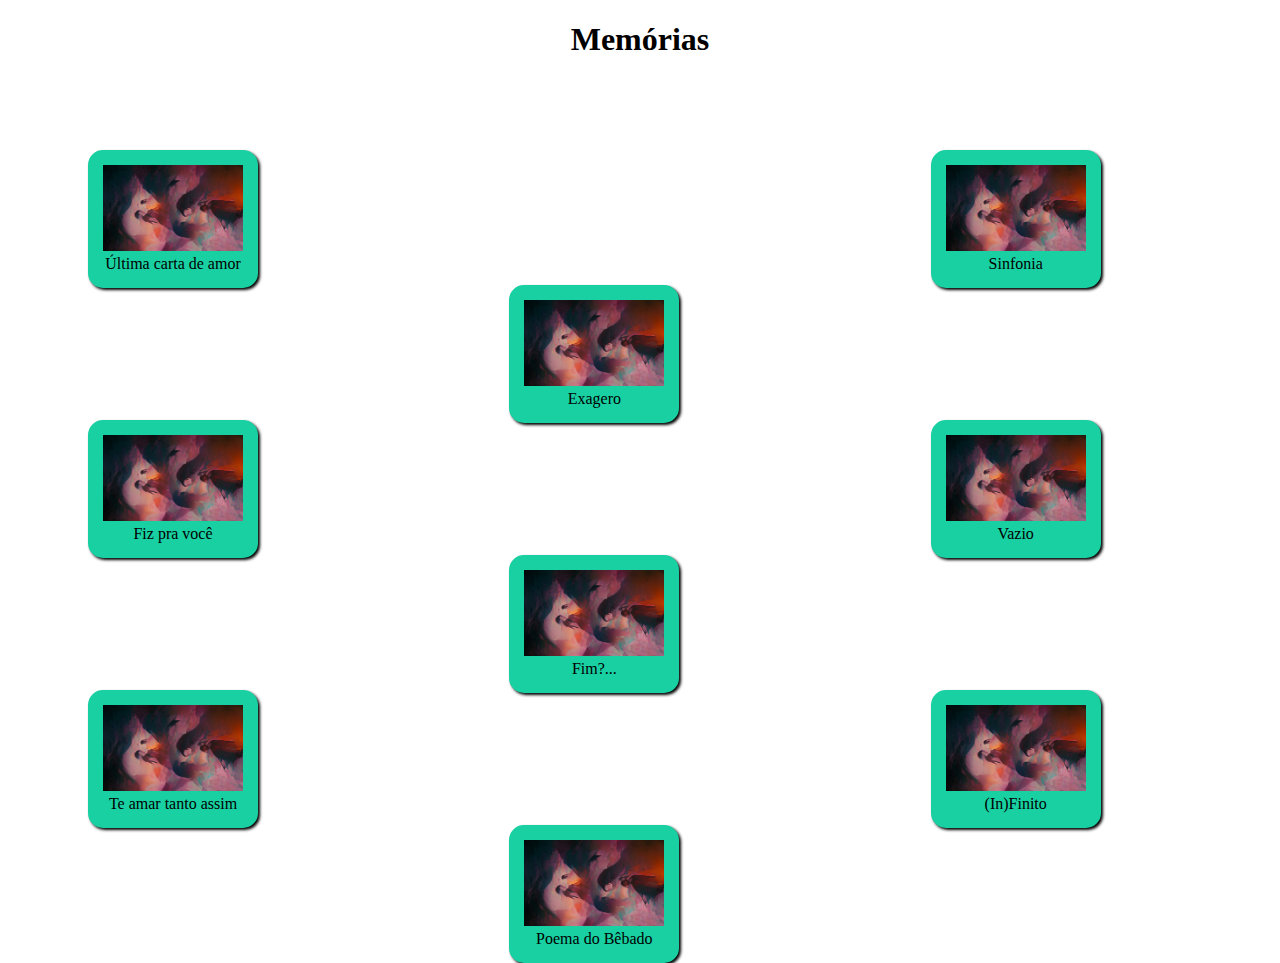
<file: index.html>
<!DOCTYPE html>
<html>
<head>
	<meta charset="utf-8">
	<meta name="viewport" content="width=device-width, initial-scale=1">
	<title>Memórias</title>
	<link rel="stylesheet" type="text/css" href="style.css">

</head>
<body>
		<h1>Memórias</h1>
	<br>
		
	<br>
<br>
<section class="grid">
	<div>
		<ul>
		 <li>   
			<figure class="link">
				<a href= "https://drive.google.com/file/d/1ibcnWD_3gfa-lF1xpxN1sEDt9JAyzR4G/view?usp=sharing" target="_blank">
					<img src="link.jpg">
					<figcaption>Última carta de amor</figcaption>
				</a>
			</figure>
		 </li>
		</ul>
	</div>
<br>
	<div>
		<ul>	
		<li>
			<figure class="link">
				<a href= "https://drive.google.com/file/d/1wVJODxW2ijN_SZdqze-kMJyRxU461Dx9/view?usp=sharing" target="_blank">
					<img src="link.jpg">
					<figcaption>Sinfonia</figcaption>
				</a>
			</figure>
		 </li>
		</ul>
	</div>
<br>
	<div>
		<ul>
		 <li>
			<figure class="link">
				<a href= "https://drive.google.com/file/d/1ndG3lCfxafLdKhipH7nesR9NQZlgOk8i/view?usp=sharing" target="_blank">
					<img src="link.jpg">
					<figcaption>Exagero</figcaption>
				</a>
			</figure>
		 </li>
		</ul>
	</div>
<br>
	<div>
		<ul>
		 <li>
			<figure class="link">
				<a href= "https://drive.google.com/file/d/15F9kkGc5QYM4mV5xca8BjjoO7l3_BN6H/view?usp=sharing" target="_blank">
					<img src="link.jpg">
					<figcaption>Fiz pra você</figcaption>
				</a> 
			</figure>
		 </li>
		</ul>
	</div>
<br>
	<div>
		<ul class="menu">
		 <li> 
			<figure class="link">
				<a href= "https://drive.google.com/file/d/12bbLCkpsSiFWsRVC3-uLrMs7bn3_g3Oh/view?usp=sharing" target="_blank">
					<img src="link.jpg">
					<figcaption>Vazio</figcaption>
				</a>
			</figure>
		 </li>
		</ul>
	</div>	
<br>
	<div>
		<ul>
		<li>
			<figure class="link">
				<a href= "https://drive.google.com/file/d/10KLlj3mZIcGKYloA6YT0wLrfTWem70sS/view?usp=sharing" target="_blank">
					<img src="link.jpg">
					<figcaption>Fim?...</figcaption>
				</a> 
			</figure>
		 </li>
		</ul>
	</div>
<br>
	<div>
		<ul>
		<li>
			<figure class="link">
				<a href= "https://drive.google.com/file/d/15OLPnMblXUcXTkVqbX_49PHvQrlU4x_i/view?usp=sharing" target="_blank">
					<img src="link.jpg">
					<figcaption>Te amar tanto assim</figcaption>
				</a> 
			</figure>
		 </li>
		</ul>
	</div>
<br>
	<div>
		<ul>
		<li>
			<figure class="link">
				<a href= "https://drive.google.com/file/d/1uN75a3Ku9uNKmwexrBwwOjS4DKXm2ObK/view?usp=sharing" target="_blank">
					<img src="link.jpg">
					<figcaption>(In)Finito</figcaption>
				</a> 
			</figure>
		 </li>
		</ul>
	</div>
<br>
	<div>
		<ul>
		<li>
			<figure class="link">
				<a href= "https://drive.google.com/file/d/16a8QPchf1c-oI1UFJ72DKhDAMe0are2X/view?usp=sharing" target="_blank">
					<img src="link.jpg">
					<figcaption>Poema do Bêbado</figcaption>
				</a> 
			</figure>
		 </li>
		</ul>
	</div>

</section>




</body>
</html>
</file>
<file: style.css>
@charset "UTF-8";
		h1{
			text-align: center;
			font-family: unset;
		}
		
		ul{

			list-style: none;
		}
		
		a{
			text-decoration: none;
			text-align: center;
			color: black;
			display: block;
			padding: 5px;
		}
		figure.link{
			background-color:#19d0a2 ;
			box-shadow: 2px 2px 3px black;
			position: relative;
			border: 10px solid #19d0a2 ;
			border-radius: 15px;
			width: 100%;
			height: 100%;
		}
		figure.link img{
			width: 100%;
			height: 100%;
		}
		div{
			width: 190px;
			height: 135px;
		}
		section.grid{
			display: grid;
			grid-template-columns: repeat(3, 1fr);
		}
</file>
